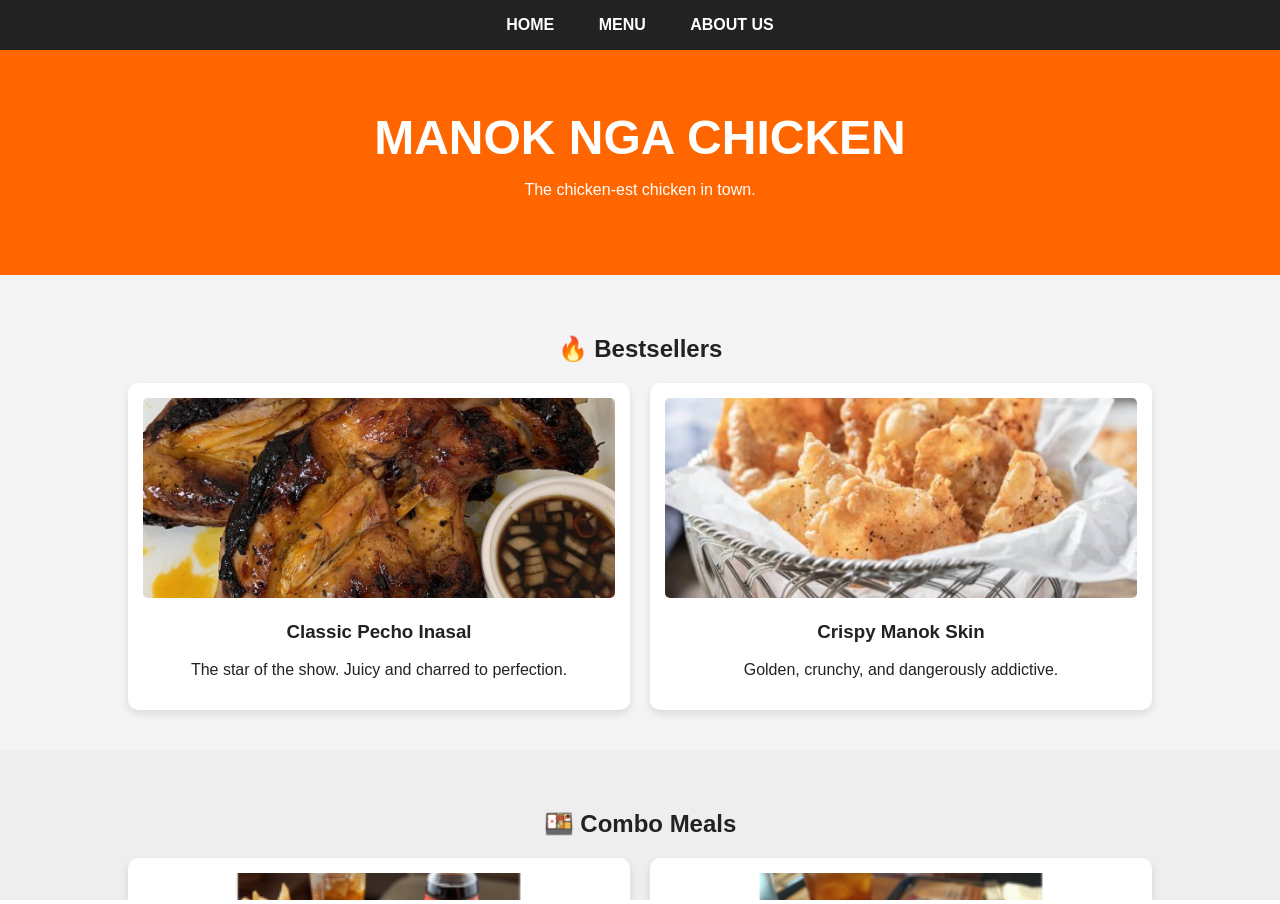
<file: index.html>
<!DOCTYPE html>
<html>
<head>
    <title>Manok nga Chicken | Official</title>
    <style>
        body, html { 
        margin: 0; 
        padding: 0; 
        height: 100%; 
        overflow: hidden; 
        font-family: 'Segoe UI', sans-serif; 
        }

        iframe { 
        width: 100%; 
        height: 100%; 
        border: none; 
        }
    </style>
</head>
<body>
    <iframe src="home.html" name="mainFrame"></iframe>
</body>
</html>
</file>
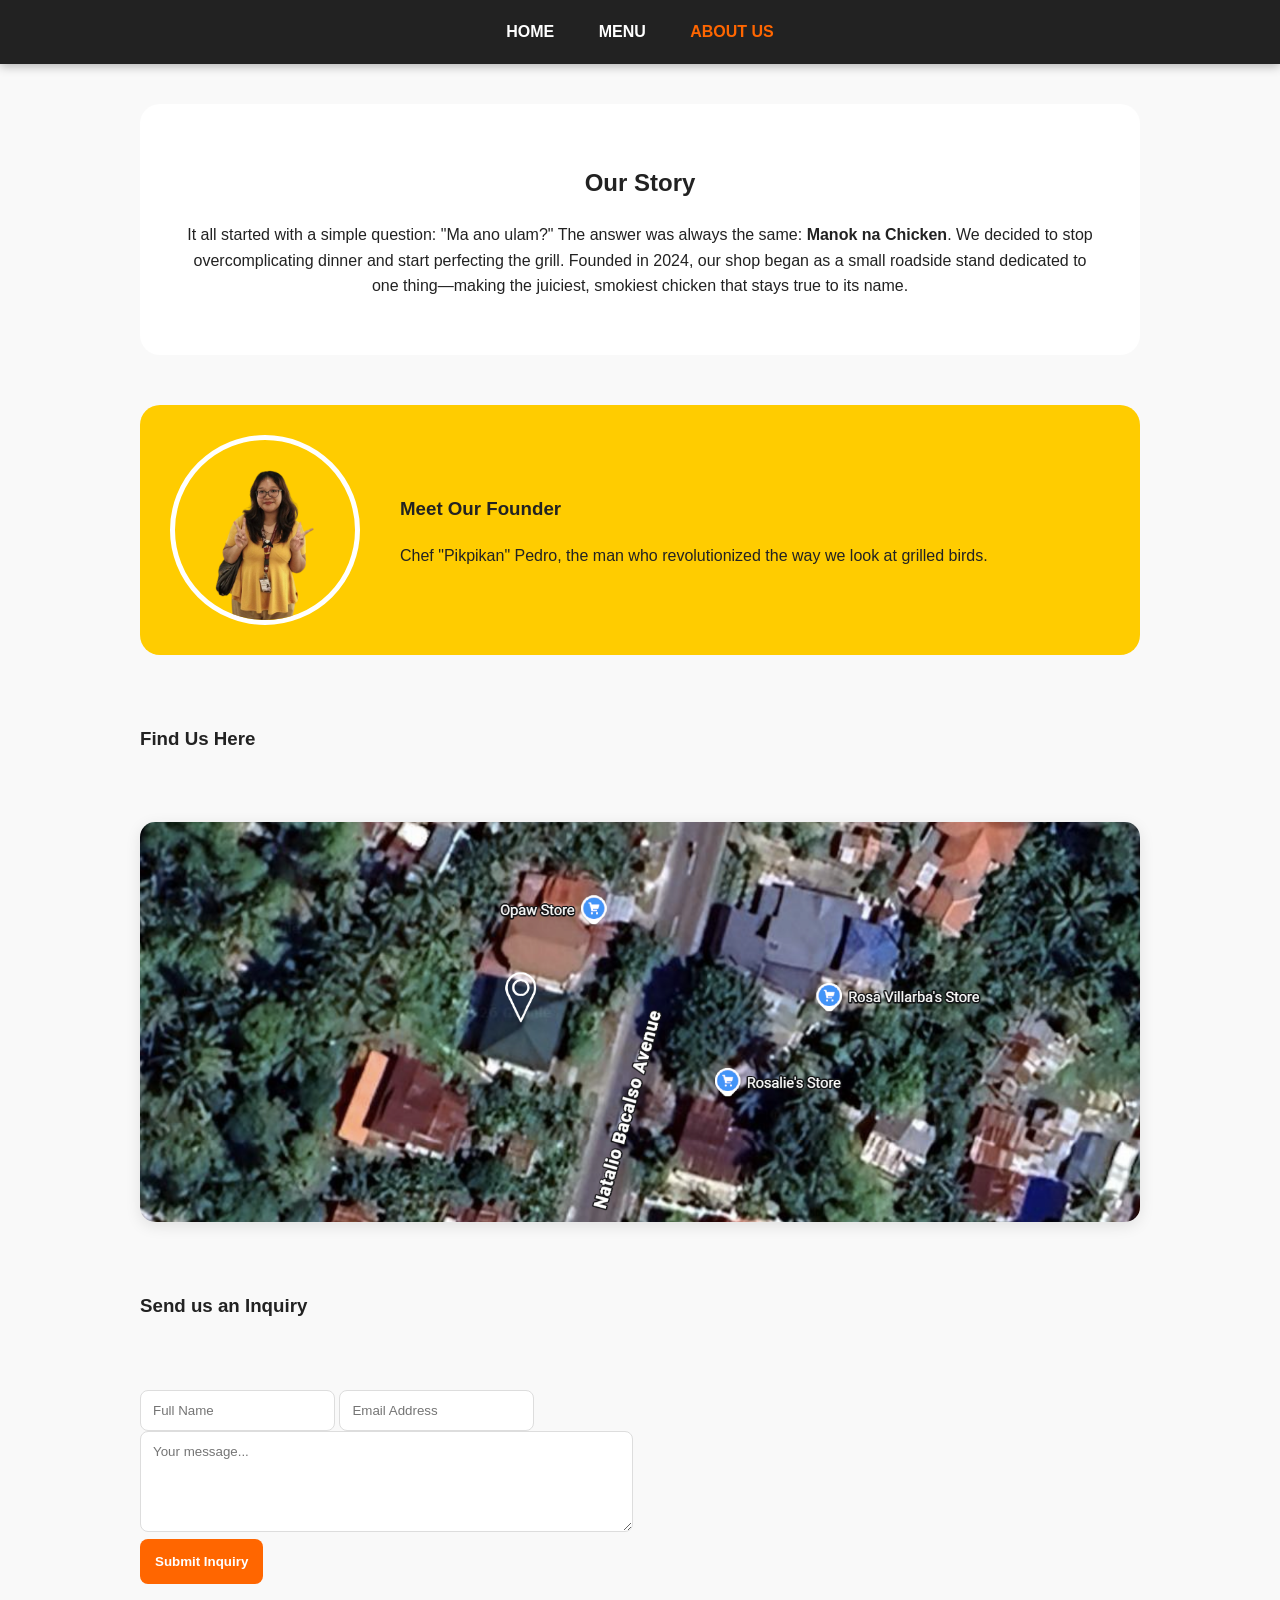
<file: about.html>
<!DOCTYPE html>
<html>
<head>
    <link rel="stylesheet" href="styles.css">
</head>
<body>
    <nav>
        <a href="home.html">Home</a>
        <a href="products.html">Menu</a>
        <a href="about.html" style="color: var(--primary)">About Us</a>
    </nav>

    <div class="about-container">
        <section class="story-section">
            <h2>Our Story</h2>
            <p>It all started with a simple question: "Ma ano ulam?" The answer was always the same: 
            <b>Manok na Chicken</b>. We decided to stop overcomplicating dinner and 
            start perfecting the grill. Founded in 2024, our shop began as a small roadside 
            stand dedicated to one thing—making the juiciest, smokiest chicken that stays 
            true to its name.</p>
        </section>

        <section class="founder-card">
            <img src="images/founder.png" alt="The Founder">
            <div>
                <h3>Meet Our Founder</h3>
                <p>Chef "Pikpikan" Pedro, the man who revolutionized the way we look at grilled birds.</p>
            </div>
        </section>

        <h3>Find Us Here</h3>
        <div class="map-box">
            <img src="images/map.png" alt="Our Location">
        </div>

        <h3>Send us an Inquiry</h3>
        <div class="inquiry-form">
            <form>
                <input type="text" placeholder="Full Name" required>
                <input type="email" placeholder="Email Address" required>
                <textarea rows="5" placeholder="Your message..."></textarea>
                <button type="submit" class="btn-submit">Submit Inquiry</button>
            </form>
        </div>
    </div>
</body>
</html>
</file>
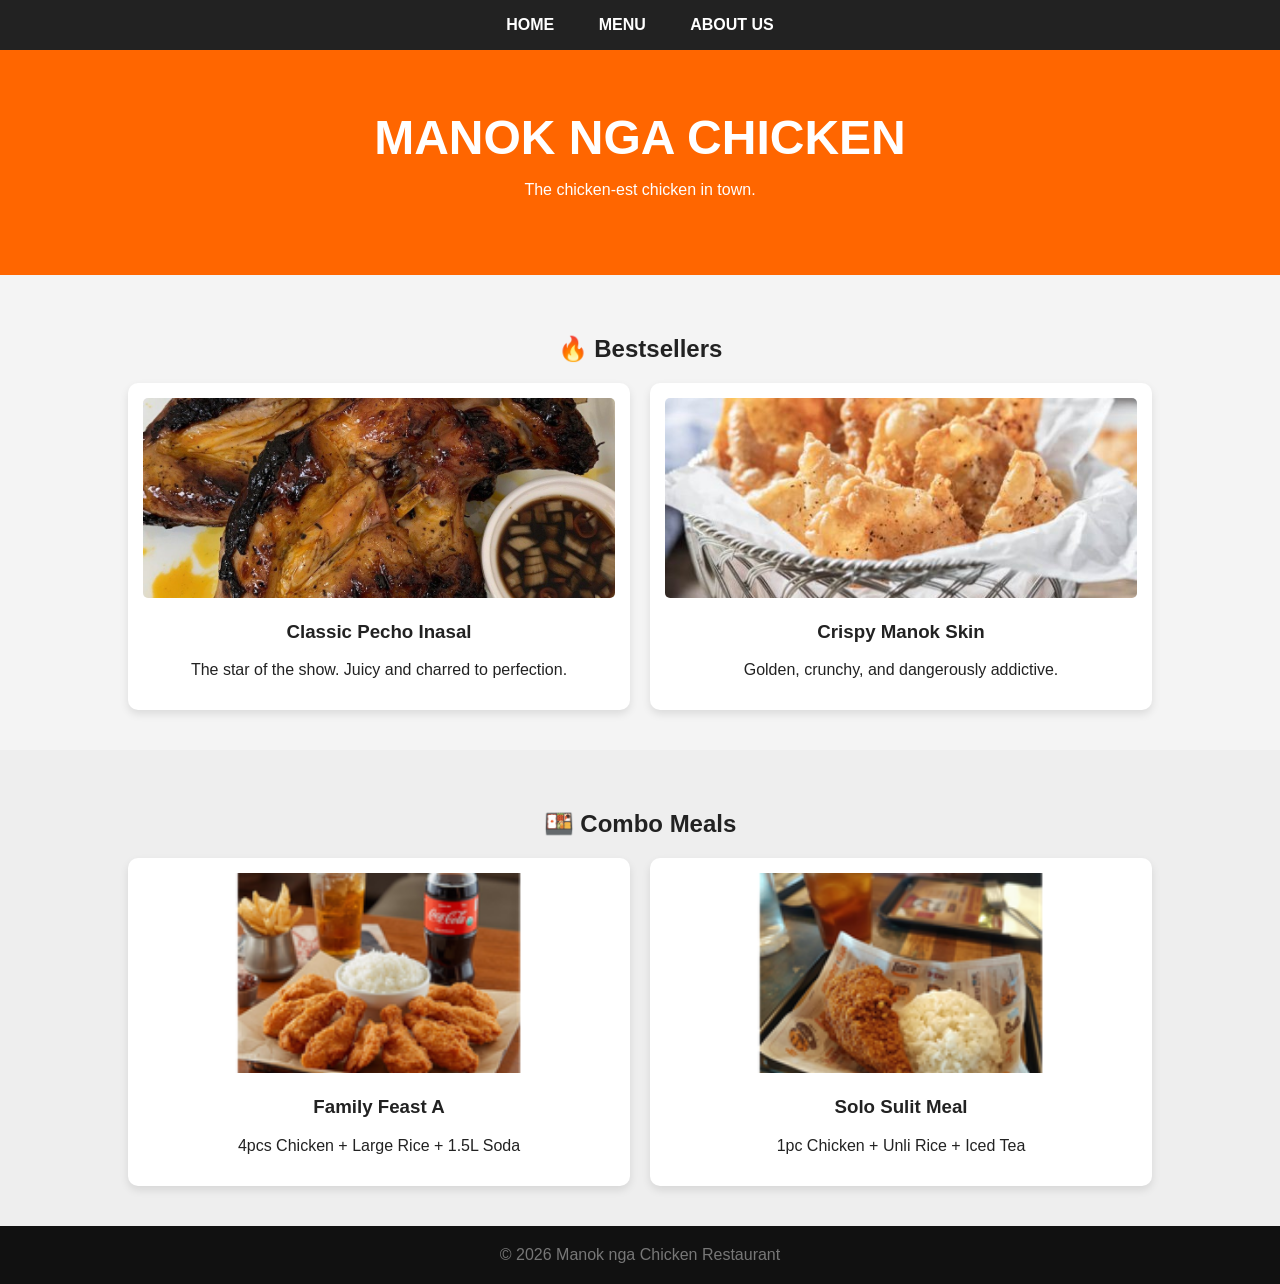
<file: home.html>
<!DOCTYPE html>
<html>
<head>
    <style>
        :root { 
        --primary: #ff6600; 
        --dark: #222; 
        --light: #f4f4f4; 
        }

        body { 
        font-family: 'Arial', sans-serif; 
        margin: 0; 
        background: var(--light); 
        color: var(--dark); 
        }

        nav { 
        background: var(--dark); 
        padding: 1rem; 
        text-align: center; 
        position: sticky; 
        top: 0; 
        z-index: 100; 
        }

        nav a { 
        color: white; 
        margin: 0 20px; 
        text-decoration: none; 
        font-weight: bold; 
        text-transform: uppercase; 
        }

        nav a:hover { 
        color: var(--primary); 
        }
        
        .hero { 
        background: var(--primary); 
        color: white; 
        padding: 60px 20px; 
        text-align: center; 
        }

        .hero h1 { 
        font-size: 3rem; 
        margin: 0; 
        }
        
        .section { 
        padding: 40px 10%; 
        text-align: center; 
        }

        .grid { 
        display: grid; 
        grid-template-columns: repeat(auto-fit, minmax(250px, 1fr)); 
        gap: 20px; 
        margin-top: 20px; 
        }

        .card { 
            background: white; 
            padding: 15px; 
            border-radius: 10px; 
            box-shadow: 0 4px 8px rgba(0,0,0,0.1); 
        }

        .card img { 
            width: 100%; 
            height: 200px; 
            object-fit: cover; 
            border-radius: 5px; 
        }

        footer { 
            background: #111; 
            color: #777; 
            padding: 20px; 
            text-align: center; 
        }
    </style>
</head>
<body>

<nav>
    <a href="home.html">Home</a>
    <a href="products.html">Menu</a>
    <a href="about.html">About Us</a>
</nav>

<div class="hero">
    <h1>MANOK NGA CHICKEN</h1>
    <p>The chicken-est chicken in town.</p>
</div>

<div class="section">
    <h2>🔥 Bestsellers</h2>
    <div class="grid">
        <div class="card">
            <img src="images/Inasal.jpg" alt="Inasal">
            <h3>Classic Pecho Inasal</h3>
            <p>The star of the show. Juicy and charred to perfection.</p>
        </div>
        <div class="card">
            <img src="images/Skin.jpg" alt="Fried Chicken">
            <h3>Crispy Manok Skin</h3>
            <p>Golden, crunchy, and dangerously addictive.</p>
        </div>
    </div>
</div>

<div class="section" style="background: #eee;">
    <h2>🍱 Combo Meals</h2>
    <div class="grid">
        <div class="card">
            <img src="images/combo1.png" alt="Combo 1">
            <h3>Family Feast A</h3>
            <p>4pcs Chicken + Large Rice + 1.5L Soda</p>
        </div>
        <div class="card">
            <img src="images/combo2.png" alt="Combo 2">
            <h3>Solo Sulit Meal</h3>
            <p>1pc Chicken + Unli Rice + Iced Tea</p>
        </div>
    </div>
</div>

<footer>&copy; 2026 Manok nga Chicken Restaurant</footer>
</body>
</html>
</file>
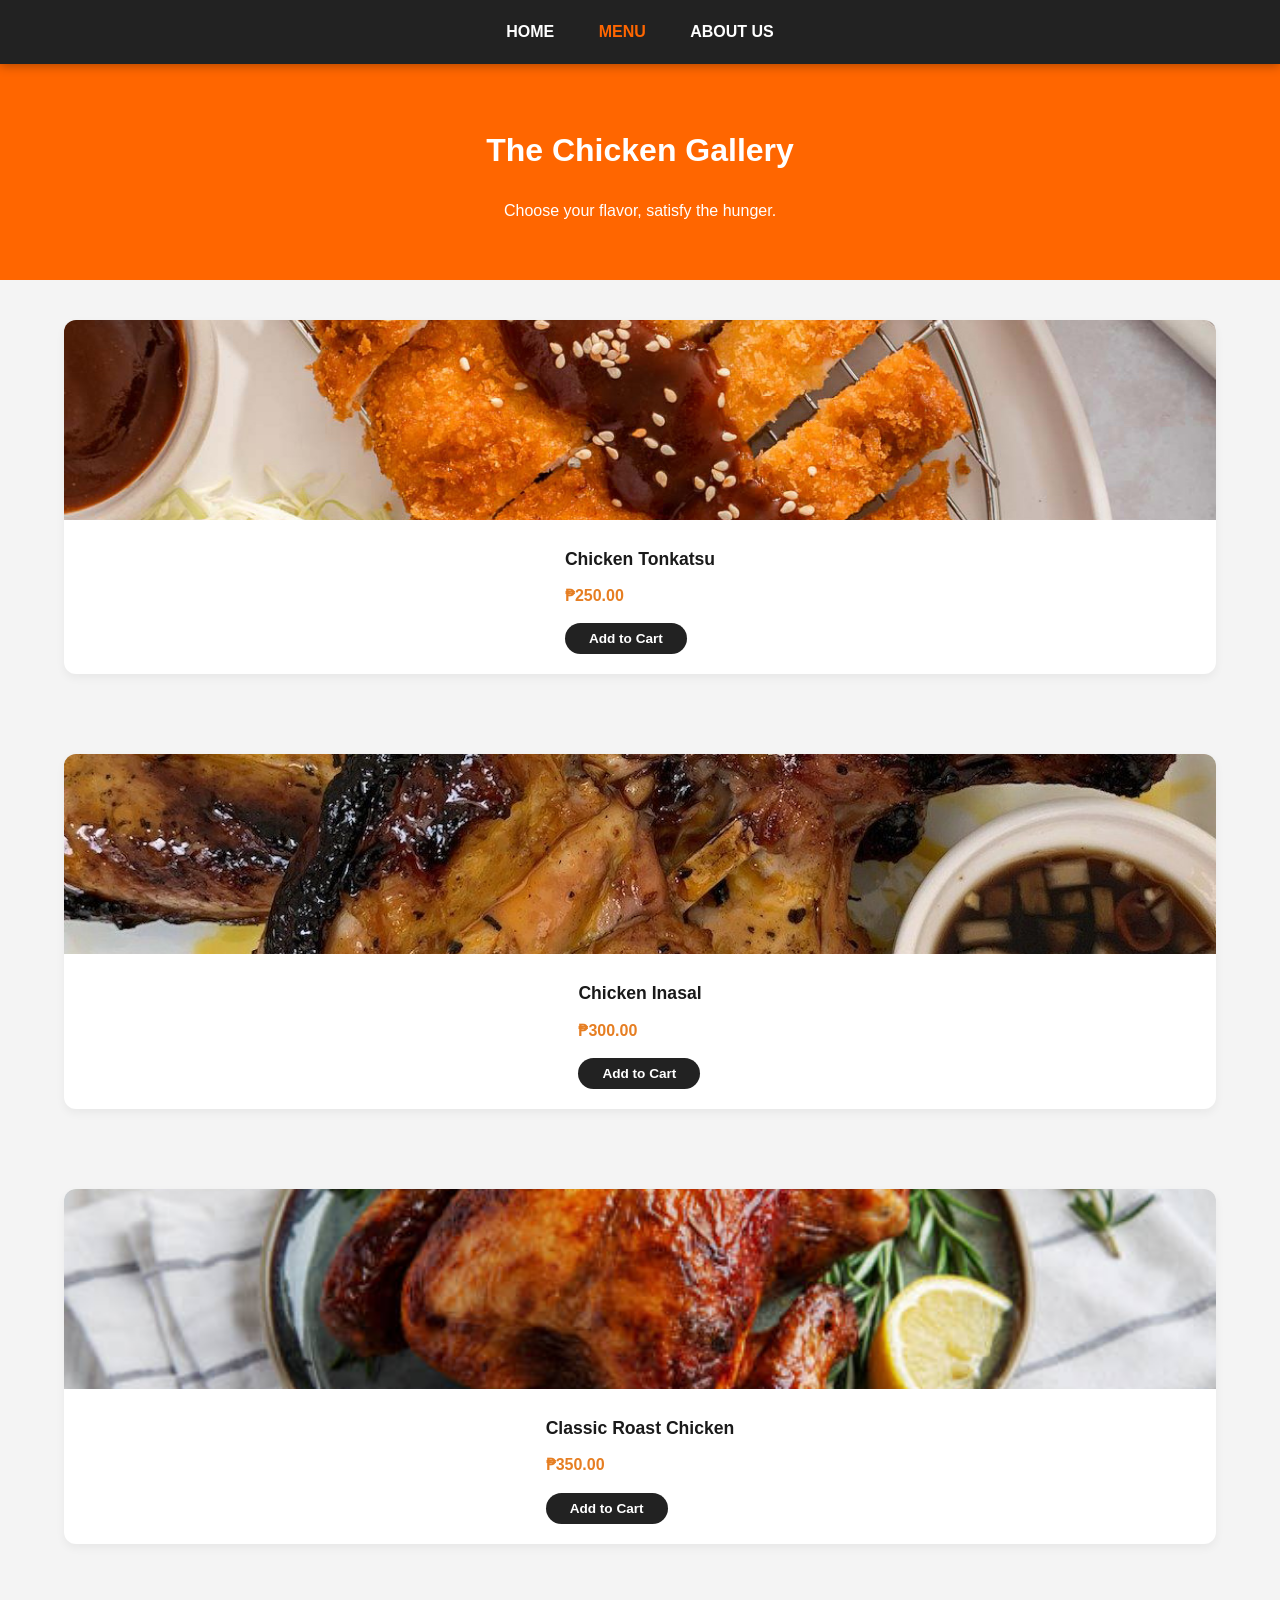
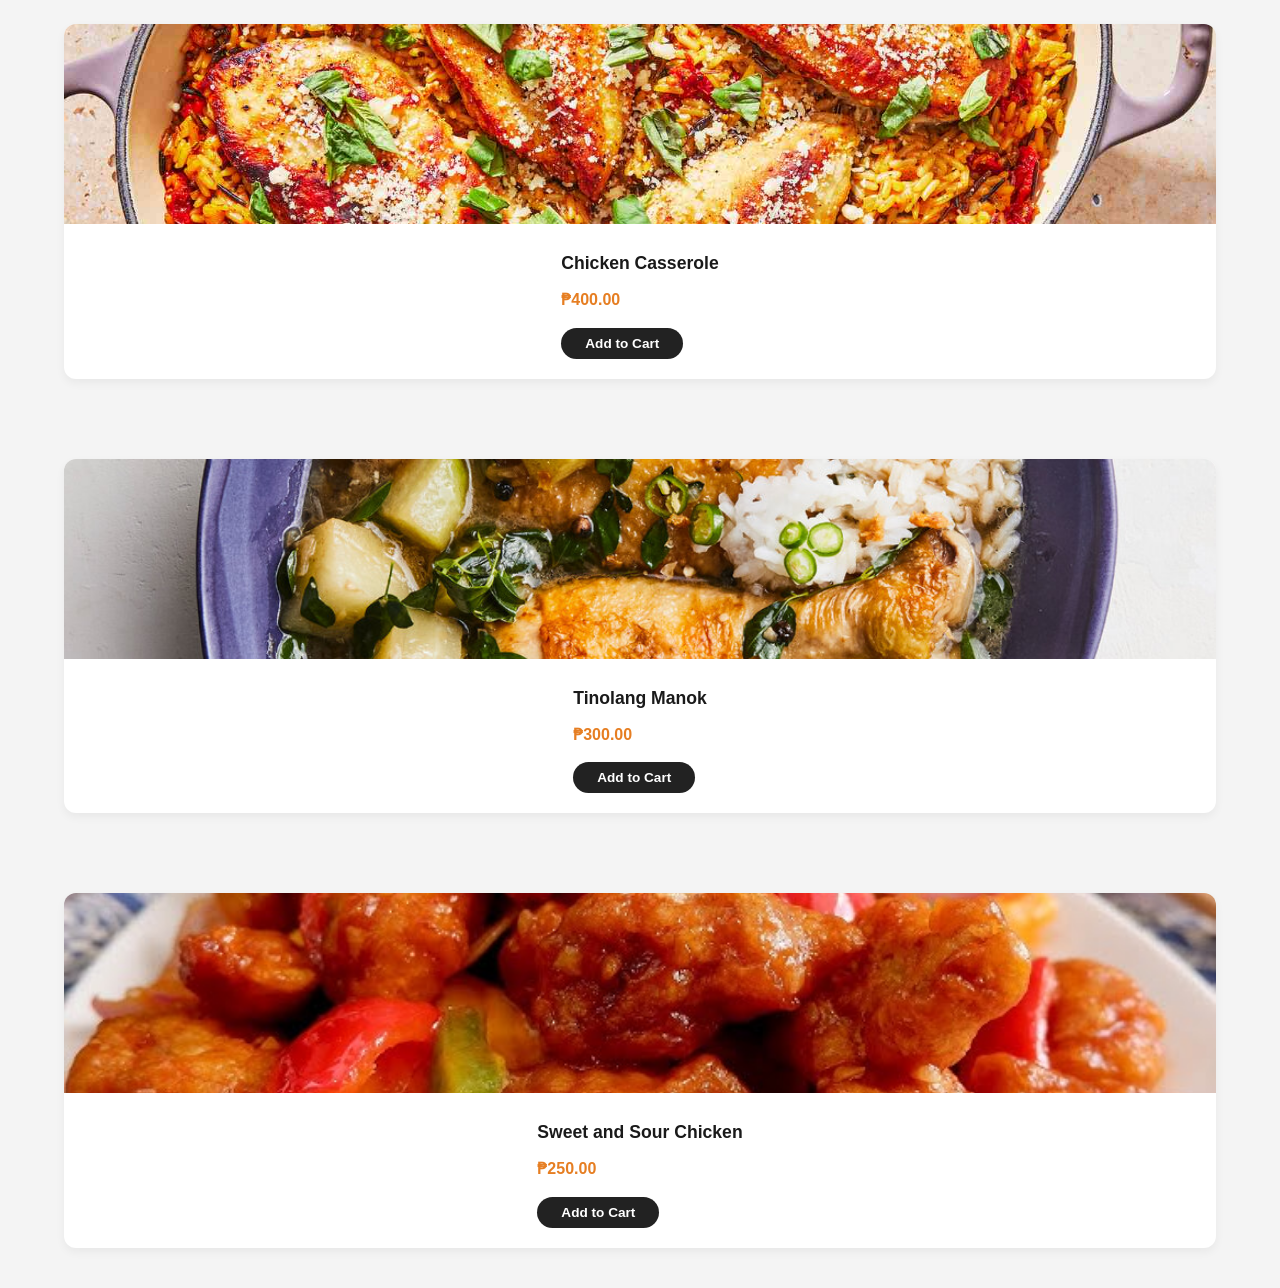
<file: products.html>
<!DOCTYPE html>
<html>
<head>
    <link rel="stylesheet" href="styles.css">
</head>
<body>
    <nav>
        <a href="home.html">Home</a>
        <a href="products.html" style="color: var(--primary)">Menu</a>
        <a href="about.html">About Us</a>
    </nav>

    <div class="menu-header">
        <h1>The Chicken Gallery</h1>
        <p>Choose your flavor, satisfy the hunger.</p>
    </div>

    <div class="menu-grid">
        <div class="item">
            <img src="images/tonkatsu.jpg" alt="Chicken 1">
            <div class="item-info">
                <h3>Chicken Tonkatsu</h3>
                <span class="price">₱250.00</span>
                <button class="btn-add" onclick="alert('Added to cart!')">Add to Cart</button>
            </div>
        </div>
        </div>

    <div class="menu-grid">
        <div class="item">
            <img src="images/Inasal.jpg" alt="Chicken 2">
            <div class="item-info">
                <h3>Chicken Inasal</h3>
                <span class="price">₱300.00</span>
                <button class="btn-add" onclick="alert('Added to cart!')">Add to Cart</button>
            </div>
        </div>
        </div>

    <div class="menu-grid">
        <div class="item">
            <img src="images/roast.jpg" alt="Chicken 3">
            <div class="item-info">
                <h3>Classic Roast Chicken</h3>
                <span class="price">₱350.00</span>
                <button class="btn-add" onclick="alert('Added to cart!')">Add to Cart</button>
            </div>
        </div>
        </div>

    <div class="menu-grid">
        <div class="item">
            <img src="images/casserole.jpg" alt="Chicken 4">
            <div class="item-info">
                <h3>Chicken Casserole</h3>
                <span class="price">₱400.00</span>
                <button class="btn-add" onclick="alert('Added to cart!')">Add to Cart</button>
            </div>
        </div>
        </div>

    <div class="menu-grid">
        <div class="item">
            <img src="images/tinola.jpg" alt="Chicken 5">
            <div class="item-info">
                <h3>Tinolang Manok</h3>
                <span class="price">₱300.00</span>
                <button class="btn-add" onclick="alert('Added to cart!')">Add to Cart</button>
            </div>
        </div>
        </div>
        
    <div class="menu-grid">
        <div class="item">
            <img src="images/sns.jpg" alt="Chicken 6">
            <div class="item-info">
                <h3>Sweet and Sour Chicken</h3>
                <span class="price">₱250.00</span>
                <button class="btn-add" onclick="alert('Added to cart!')">Add to Cart</button>
            </div>
        </div>
        </div>
</body>

</html>
</file>
<file: styles.css>
:root {
    --primary: #ff6600;   
    --secondary: #ffcc00;  
    --dark: #222;
    --light: #f9f9f9;
    --white: #ffffff;
}

body {
    font-family: 'Segoe UI', Arial, sans-serif;
    margin: 0;
    padding: 0;
    background-color: var(--light);
    color: var(--dark);
    line-height: 1.6;
}

nav {
    background: var(--dark);
    padding: 1.2rem;
    text-align: center;
    position: sticky;
    top: 0;
    z-index: 1000;
    box-shadow: 0 2px 10px rgba(0,0,0,0.3);
}

nav a {
    color: var(--white);
    margin: 0 20px;
    text-decoration: none;
    font-weight: bold;
    text-transform: uppercase;
    transition: 0.3s;
}

nav a:hover {
    color: var(--primary);
}

.menu-header {
    padding: 40px 0;
    background: var(--primary);
    color: white;
    text-align: center;
}

/* Product Grid Container */
.menu-grid {
    display: grid;
    grid-template-columns: repeat(auto-fit, minmax(250px, 1fr));
    gap: 25px;
    padding: 40px 5%;
    background-color: #f4f4f4; /* Light grey background to make cards pop */
}

/* Individual Card */
.item {
    background: #ffffff;
    border-radius: 12px; /* Smooth rounded corners */
    overflow: hidden;
    box-shadow: 0 4px 10px rgba(0,0,0,0.05);
    display: flex;
    flex-direction: column;
    align-items: center; /* Centers the text and button */
    padding-bottom: 20px;
    transition: transform 0.3s ease, box-shadow 0.3s ease;
}

/* Pop-out Effect */
.item:hover {
    transform: translateY(-8px);
    box-shadow: 0 12px 24px rgba(0,0,0,0.15);
}

/* Image styling */
.item img {
    width: 100%;
    height: 200px; /* Fixed height for uniformity */
    object-fit: cover;
    margin-bottom: 15px;
}

/* Text Styling */
.item h3 {
    font-size: 1.1rem;
    margin: 10px 0;
    color: #1a1a1a;
    font-weight: 700;
}

.price {
    color: #e67e22; /* Burnt orange color from your screenshot */
    font-weight: bold;
    font-size: 1rem;
    margin-bottom: 15px;
    display: block;
}

/* The "Add to Cart" Button */
.btn-add {
    background-color: #222222; /* Dark/Black button */
    color: white;
    border: none;
    padding: 8px 24px;
    border-radius: 20px; /* Pill shape */
    font-size: 0.85rem;
    font-weight: 600;
    cursor: pointer;
    transition: background 0.2s;
}

.btn-add:hover {
    background-color: #444444;
}


.about-container {
    max-width: 1000px;
    margin: 40px auto;
    padding: 0 20px;
    display: flex;
    flex-direction: column;
    gap: 50px; 
}

.story-section {
    text-align: center;
    padding: 40px;
    background: var(--white);
    border-radius: 20px;
}

.founder-card {
    display: flex;
    align-items: center;
    gap: 40px;
    background: var(--secondary);
    padding: 30px;
    border-radius: 20px;
}

.founder-card img {
    width: 180px;
    height: 180px;
    border-radius: 50%;
    border: 5px solid var(--white);
    object-fit: cover;
}


.location-group h3 {
    text-align: center;
    margin-bottom: 20px;
}

.map-box {
    width: 100%;
    height: 400px;
    border-radius: 15px;
    overflow: hidden;
    box-shadow: 0 4px 15px rgba(0,0,0,0.1);
}

.map-box img {
    width: 100%;
    height: 100%;
    object-fit: cover;
}

.inquiry-section {
    background: var(--white);
    padding: 40px;
    border-radius: 20px;
    box-shadow: 0 10px 30px rgba(0,0,0,0.05);
}

.inquiry-form {
    display: grid;
    grid-template-columns: 1fr 1fr;
    gap: 15px;
}

.inquiry-form textarea {
    grid-column: span 2;
    width: 100%;
    padding: 12px;
    border: 1px solid #ddd;
    border-radius: 8px;
    font-family: inherit;
    box-sizing: border-box;
}

.inquiry-form input {
    padding: 12px;
    border: 1px solid #ddd;
    border-radius: 8px;
    box-sizing: border-box;
}

.btn-submit {
    grid-column: span 2;
    background: var(--primary);
    color: white;
    border: none;
    padding: 15px;
    border-radius: 8px;
    font-weight: bold;
    cursor: pointer;
    transition: 0.3s;
}

.btn-submit:hover {
    background: var(--dark);
}


@media (max-width: 768px) {
    .founder-card { flex-direction: column; text-align: center; }
    .inquiry-form { grid-template-columns: 1fr; }
    .inquiry-form textarea, .btn-submit { grid-column: span 1; }
}
</file>
